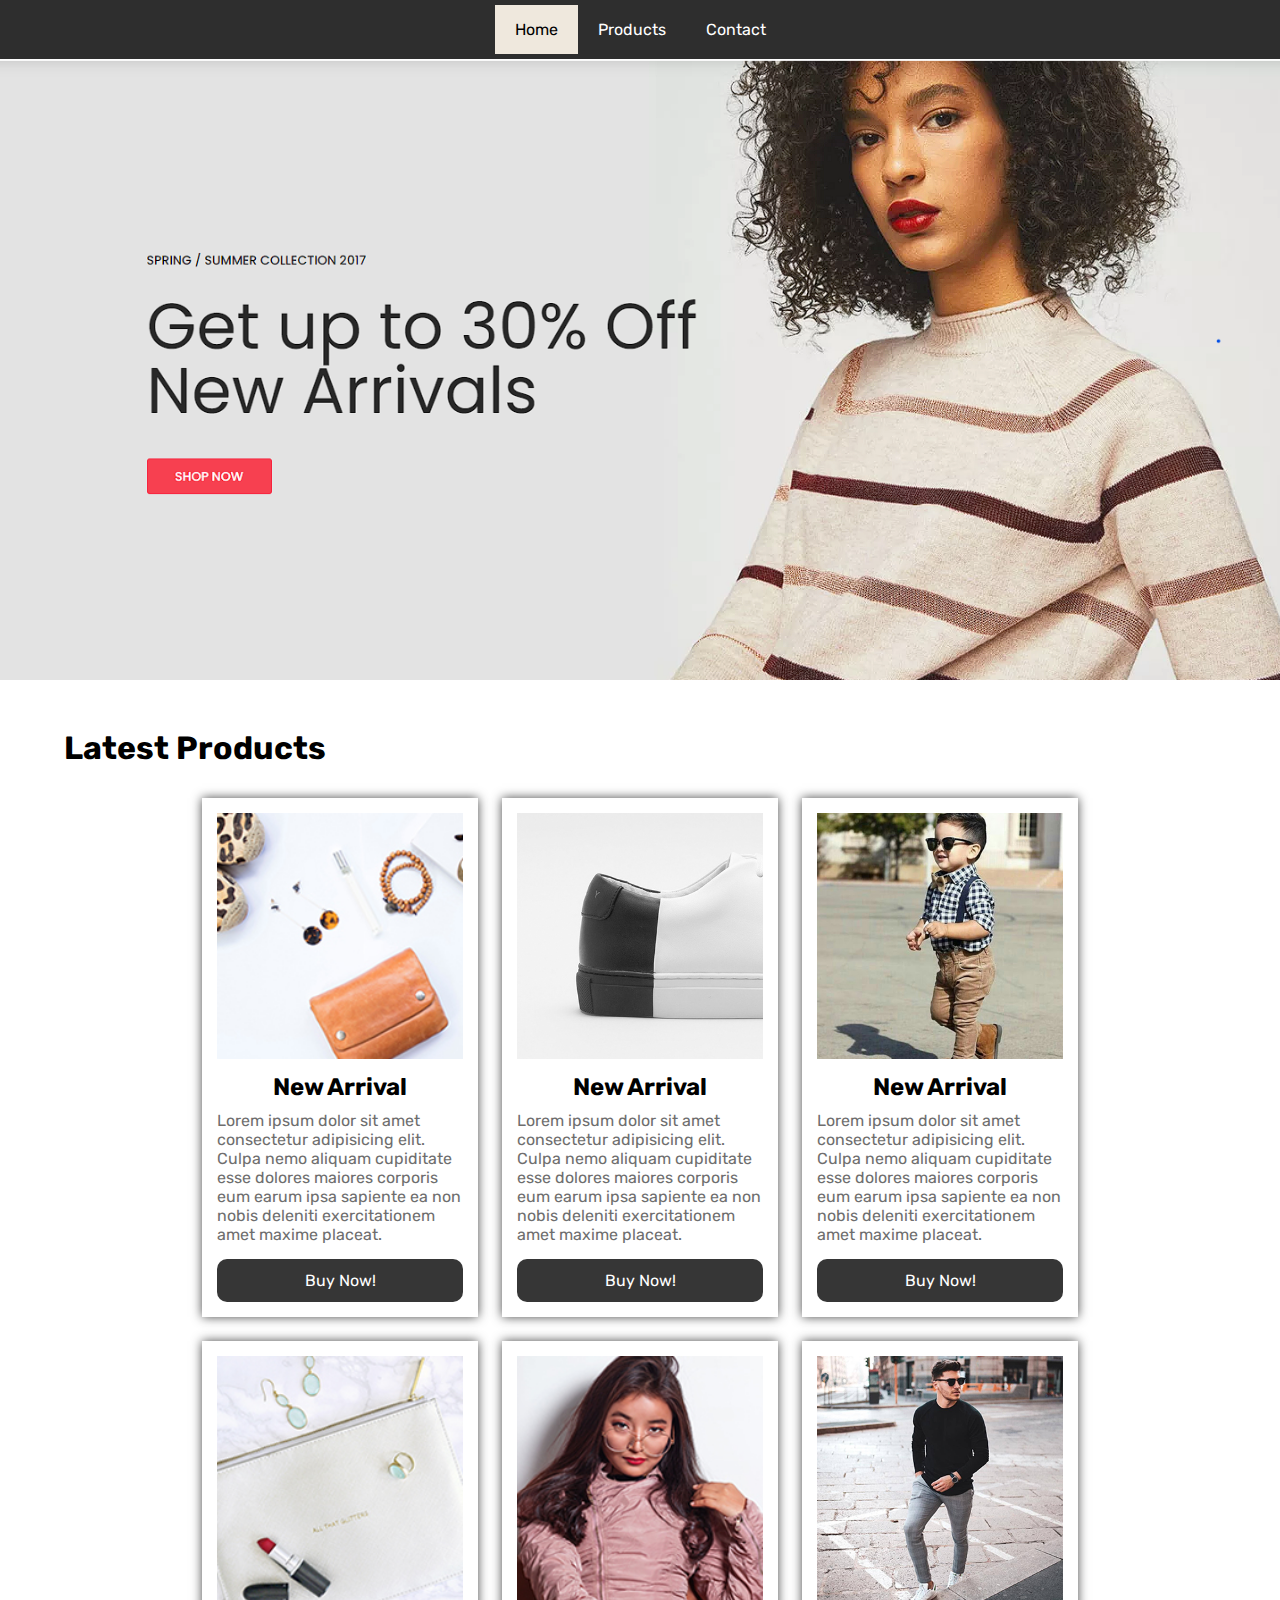
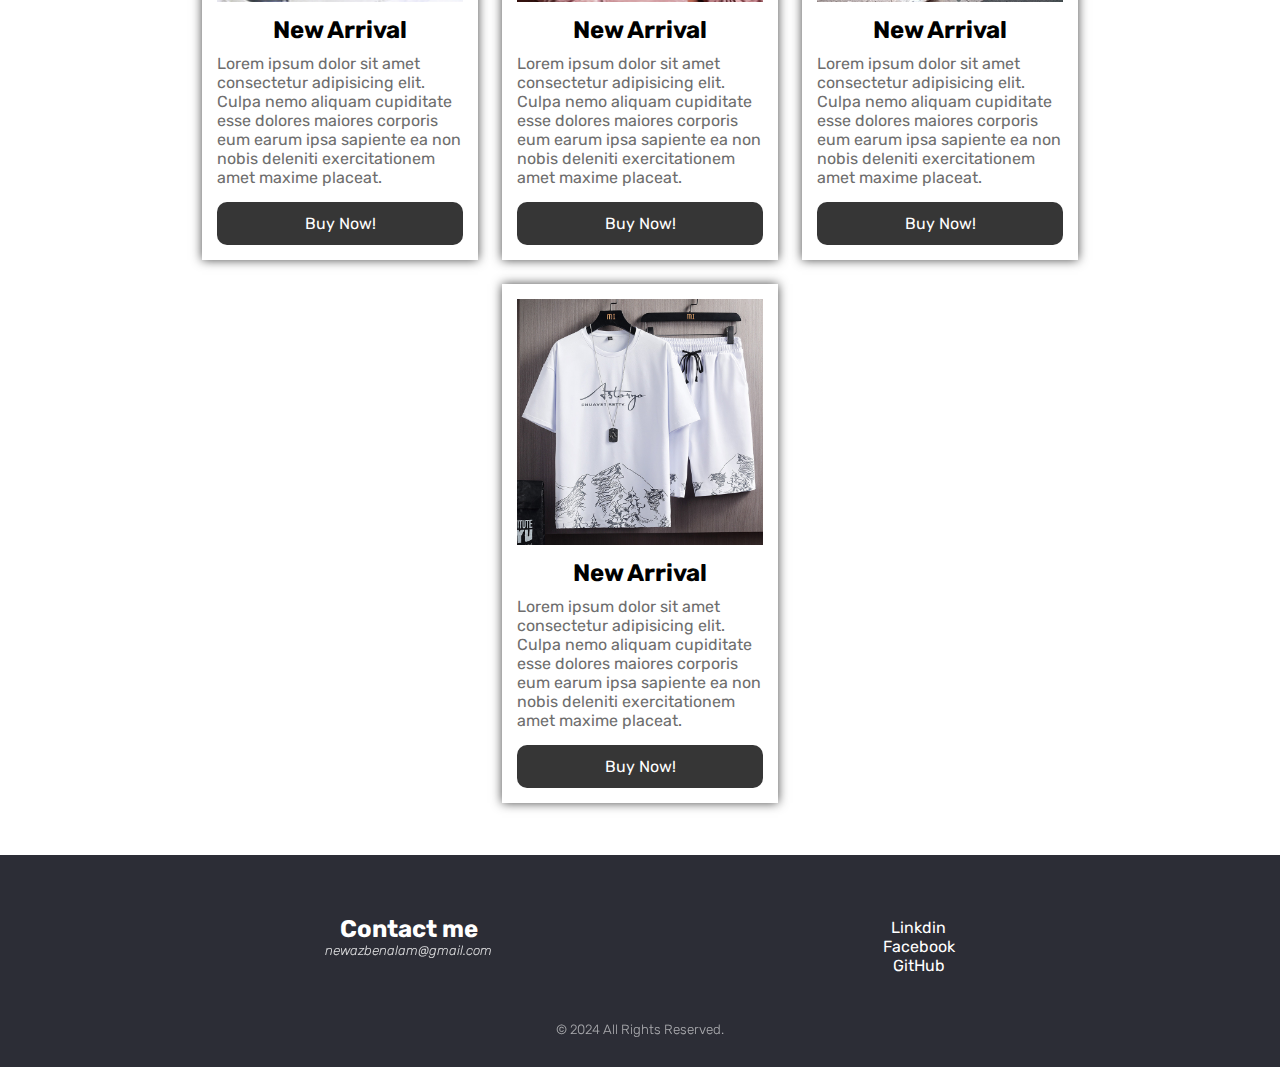
<file: index.html>
<!DOCTYPE html>
<html lang="en">

<head>
    <meta charset="UTF-8">
    <meta name="viewport" content="width=device-width, initial-scale=1.0">
    <title>Shop</title>
    <!-- Google Fonts -->
    <link rel="preconnect" href="https://fonts.googleapis.com">
    <link rel="preconnect" href="https://fonts.gstatic.com" crossorigin>
    <link href="https://fonts.googleapis.com/css2?family=Rubik&display=swap" rel="stylesheet">
    <!-- CSS LINK -->
    <link rel="stylesheet" href="style.css">
</head>

<body>
    <!-- Newaz Ben Alam | ID: 2020789 -->
    <!-- HOME -->
    <header>
        <div class="navbar">
            <ul>
                <li><a class="active" href="index.html">Home</a></li>
                <li><a href="products.html">Products</a></li>
                <li><a href="contact.html">Contact</a></li>
            </ul>
        </div>
    </header>

    <div class="cover-photo img-holder">
        <img class="img" src="images/cover-2.png" alt="image">
    </div>
    <div class="container">
        <br>
        <h1 class="">Latest Products</h1><br>
        <div class="flex-view">
            <div class="outer-box">
                <div class="box shadow">
                    <div class="img-holder marb-1">
                        <img class="product-img" src="images/instagram-02.jpg" alt="image">
                    </div>
                    <div>
                        <h2 class="product-title">New Arrival</h2>
                        <p class="marb-1 light-text">
                            Lorem ipsum dolor sit amet consectetur adipisicing elit. Culpa nemo aliquam cupiditate
                            esse dolores maiores corporis eum earum ipsa sapiente ea non nobis deleniti
                            exercitationem amet maxime placeat.
                        </p>
                        <button class="button">Buy Now!</button>
                    </div>
                </div>
            </div>
            <div class="outer-box">
                <div class="box shadow">
                    <div class="img-holder marb-1">
                        <img class="product-img" src="images/single-product-01.jpg" alt="image">
                    </div>
                    <div>
                        <h2 class="product-title">New Arrival</h2>
                        <p class="marb-1 light-text">
                            Lorem ipsum dolor sit amet consectetur adipisicing elit. Culpa nemo aliquam cupiditate
                            esse dolores maiores corporis eum earum ipsa sapiente ea non nobis deleniti
                            exercitationem amet maxime placeat.
                        </p>
                        <button class="button">Buy Now!</button>
                    </div>
                </div>
            </div>
            <div class="outer-box">
                <div class="box shadow">
                    <div class="img-holder marb-1">
                        <img class="product-img" src="images/kid-03.jpg" alt="image">
                    </div>
                    <div>
                        <h2 class="product-title">New Arrival</h2>
                        <p class="marb-1 light-text">
                            Lorem ipsum dolor sit amet consectetur adipisicing elit. Culpa nemo aliquam cupiditate
                            esse dolores maiores corporis eum earum ipsa sapiente ea non nobis deleniti
                            exercitationem amet maxime placeat.
                        </p>
                        <button class="button">Buy Now!</button>
                    </div>
                </div>
            </div>
            <div class="outer-box">
                <div class="box shadow">
                    <div class="img-holder marb-1">
                        <img class="product-img" src="images/instagram-04.jpg" alt="image">
                    </div>
                    <div>
                        <h2 class="product-title">New Arrival</h2>
                        <p class="marb-1 light-text">
                            Lorem ipsum dolor sit amet consectetur adipisicing elit. Culpa nemo aliquam cupiditate
                            esse dolores maiores corporis eum earum ipsa sapiente ea non nobis deleniti
                            exercitationem amet maxime placeat.
                        </p>
                        <button class="button">Buy Now!</button>
                    </div>
                </div>
            </div>
            <div class="outer-box">
                <div class="box shadow">
                    <div class="img-holder marb-1">
                        <img class="product-img" src="images/instagram-05.jpg" alt="image">
                    </div>
                    <div>
                        <h2 class="product-title">New Arrival</h2>
                        <p class="marb-1 light-text">
                            Lorem ipsum dolor sit amet consectetur adipisicing elit. Culpa nemo aliquam cupiditate
                            esse dolores maiores corporis eum earum ipsa sapiente ea non nobis deleniti
                            exercitationem amet maxime placeat.
                        </p>
                        <button class="button">Buy Now!</button>
                    </div>
                </div>
            </div>
            <div class="outer-box">
                <div class="box shadow">
                    <div class="img-holder marb-1">
                        <img class="product-img" src="images/men-03.jpg" alt="image">
                    </div>
                    <div>
                        <h2 class="product-title">New Arrival</h2>
                        <p class="marb-1 light-text">
                            Lorem ipsum dolor sit amet consectetur adipisicing elit. Culpa nemo aliquam cupiditate
                            esse dolores maiores corporis eum earum ipsa sapiente ea non nobis deleniti
                            exercitationem amet maxime placeat.
                        </p>
                        <button class="button">Buy Now!</button>
                    </div>
                </div>
            </div>
            <div class="outer-box">
                <div class="box shadow">
                    <div class="img-holder marb-1">
                        <img class="product-img" src="images/s1.jpg" alt="image">
                    </div>
                    <div>
                        <h2 class="product-title">New Arrival</h2>
                        <p class="marb-1 light-text">
                            Lorem ipsum dolor sit amet consectetur adipisicing elit. Culpa nemo aliquam cupiditate
                            esse dolores maiores corporis eum earum ipsa sapiente ea non nobis deleniti
                            exercitationem amet maxime placeat.
                        </p>
                        <button class="button">Buy Now!</button>
                    </div>
                </div>
            </div>



        </div>
    </div>

    <footer id="contact">
        <div>
            <div>
                <h2>Contact me</h2>
                <a style="color: var(--text-color-2); font-weight:lighter; font-size:smaller; filter: opacity(85%)"
                    href="mailto:newazbenalam@gmail.com"><em>newazbenalam@gmail.com</em></a>
            </div>
            <div style="cursor: pointer; color: var(--text-color-2);">
                <span>Linkdin</span>
                <span>Facebook</span>
                <a style="color: var(--text-color-2);" href="https://github.com/newazbenalam"> <span>GitHub</span></a>
            </div>
        </div>
        <div class="copyright">
            <p>© 2024 All Rights Reserved.</p>
        </div>
    </footer>

</body>

</html>
</file>
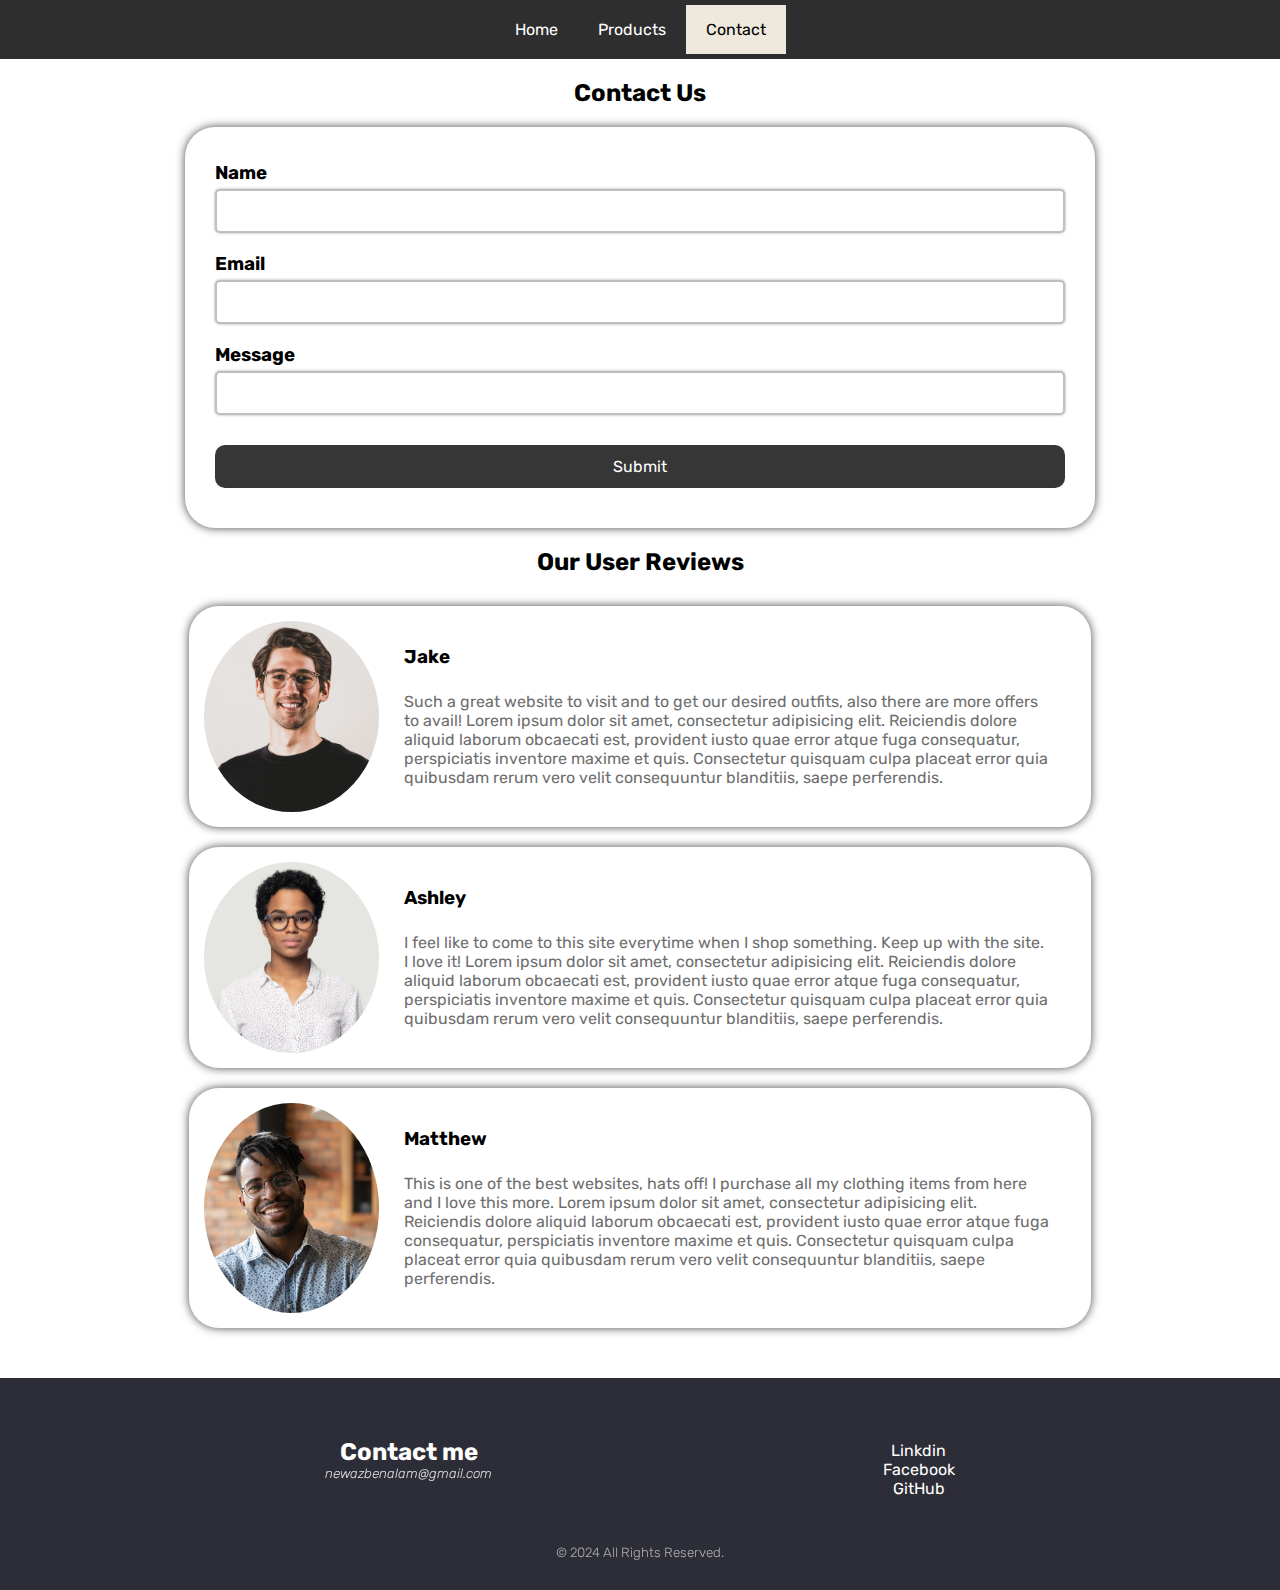
<file: contact.html>
<!DOCTYPE html>
<html lang="en">

<head>
    <meta charset="UTF-8">
    <meta name="viewport" content="width=device-width, initial-scale=1.0">
    <title>Contact Us</title>
    <!-- Google Fonts -->
    <link rel="preconnect" href="https://fonts.googleapis.com">
    <link rel="preconnect" href="https://fonts.gstatic.com" crossorigin>
    <link href="https://fonts.googleapis.com/css2?family=Rubik&display=swap" rel="stylesheet">
    <!-- CSS LINK -->
    <link rel="stylesheet" href="style.css">
    <!-- Font Awesome -->
    <link rel="stylesheet" href="https://cdnjs.cloudflare.com/ajax/libs/font-awesome/6.4.2/css/all.min.css"
        integrity="sha512-z3gLpd7yknf1YoNbCzqRKc4qyor8gaKU1qmn+CShxbuBusANI9QpRohGBreCFkKxLhei6S9CQXFEbbKuqLg0DA=="
        crossorigin="anonymous" referrerpolicy="no-referrer" />

</head>

<body>
    <!-- Newaz Ben Alam | ID: 2020789 -->

    <header>
        <div class="navbar">
            <ul>
                <li><a href="index.html">Home</a></li>
                <li><a href="products.html">Products</a></li>
                <li><a class="active" href="contact.html">Contact</a></li>
            </ul>
        </div>
    </header>
    <div class="container">

        <h2 class="center pady-2">Contact Us</h2>
        <div class="formbox shadow">
            <h3>Name</h3>
            <input id="name" class="input" type="text">
            <h3>Email</h3>
            <input id="email" class="input" type="text">
            <h3>Message</h3>
            <input id="message" class="input" type="text">

            <div class="pady-1">
                <button onclick="" class="button">Submit</button>
            </div>
        </div>

        <div class="card-container">
            <h2 class="center pady-1">Our User Reviews</h2>
            <div class="card-box shadow">
                <div class="width-20 img-holder profile">
                    <img class="img" src="images/user1.jpg" alt="user">
                </div>
                <div class="width-80 pad-2">
                    <h3>Jake</h3>
                    <div class="stars">
                        <i class="fa-sharp fa-solid fa-star fa-xs"></i>
                        <i class="fa-sharp fa-solid fa-star fa-xs"></i>
                        <i class="fa-sharp fa-solid fa-star fa-xs"></i>
                        <i class="fa-sharp fa-solid fa-star fa-xs"></i>
                        <i class="fa-sharp fa-solid fa-star fa-xs"></i>
                    </div>
                    <p class="light-text">
                        Such a great website to visit and to get our desired outfits, also there are more offers to
                        avail! Lorem ipsum dolor sit amet, consectetur adipisicing elit. Reiciendis dolore aliquid
                        laborum obcaecati est, provident iusto quae error atque fuga consequatur, perspiciatis inventore
                        maxime et quis. Consectetur quisquam culpa placeat error quia quibusdam rerum vero velit
                        consequuntur blanditiis, saepe perferendis.

                </div>
            </div>
            <div class="card-box shadow">
                <div class="width-20 img-holder profile">
                    <img class="img" src="images/user2.jpg" alt="user">
                </div>
                <div class="width-80 pad-2">
                    <h3>Ashley</h3>
                    <div class="stars">
                        <i class="fa-sharp fa-solid fa-star fa-xs"></i>
                        <i class="fa-sharp fa-solid fa-star fa-xs"></i>
                        <i class="fa-sharp fa-solid fa-star fa-xs"></i>
                        <i class="fa-sharp fa-solid fa-star fa-xs"></i>
                    </div>
                    <p class="light-text">
                        I feel like to come to this site everytime when I shop something. Keep up with the site. I love
                        it! Lorem ipsum dolor sit amet, consectetur adipisicing elit. Reiciendis dolore aliquid laborum
                        obcaecati est, provident iusto quae error atque fuga consequatur, perspiciatis inventore maxime
                        et quis. Consectetur quisquam culpa placeat error quia quibusdam rerum vero velit consequuntur
                        blanditiis, saepe perferendis.
                    </p>
                </div>
            </div>
            <div class="card-box shadow">
                <div class="width-20 img-holder profile">
                    <img class="img" src="images/user3.jpg" alt="user">
                </div>
                <div class="width-80 pad-2">
                    <h3>Matthew</h3>
                    <div class="stars">
                        <i class="fa-sharp fa-solid fa-star fa-xs"></i>
                        <i class="fa-sharp fa-solid fa-star fa-xs"></i>
                        <i class="fa-sharp fa-solid fa-star fa-xs"></i>
                        <i class="fa-sharp fa-solid fa-star fa-xs"></i>
                        <i class="fa-sharp fa-solid fa-star fa-xs"></i>
                    </div>
                    <p class="light-text">
                        This is one of the best websites, hats off! I purchase all my clothing items from here and I
                        love this more. Lorem ipsum dolor sit amet, consectetur adipisicing elit. Reiciendis dolore
                        aliquid laborum obcaecati est, provident iusto quae error atque fuga consequatur, perspiciatis
                        inventore maxime et quis. Consectetur quisquam culpa placeat error quia quibusdam rerum vero
                        velit consequuntur blanditiis, saepe perferendis.
                    </p>
                </div>
            </div>
        </div>

    </div>

    <footer id="contact">
        <div>
            <div>
                <h2>Contact me</h2>
                <a style="color: var(--text-color-2); font-weight:lighter; font-size:smaller; filter: opacity(85%)"
                    href="mailto:newazbenalam@gmail.com"><em>newazbenalam@gmail.com</em></a>
            </div>
            <div style="cursor: pointer; color: var(--text-color-2);">
                <span>Linkdin</span>
                <span>Facebook</span>
                <a style="color: var(--text-color-2);" href="https://github.com/newazbenalam"> <span>GitHub</span></a>
            </div>
        </div>
        <div class="copyright">
            <p>© 2024 All Rights Reserved.</p>
        </div>
    </footer>

</body>

</html>
</file>
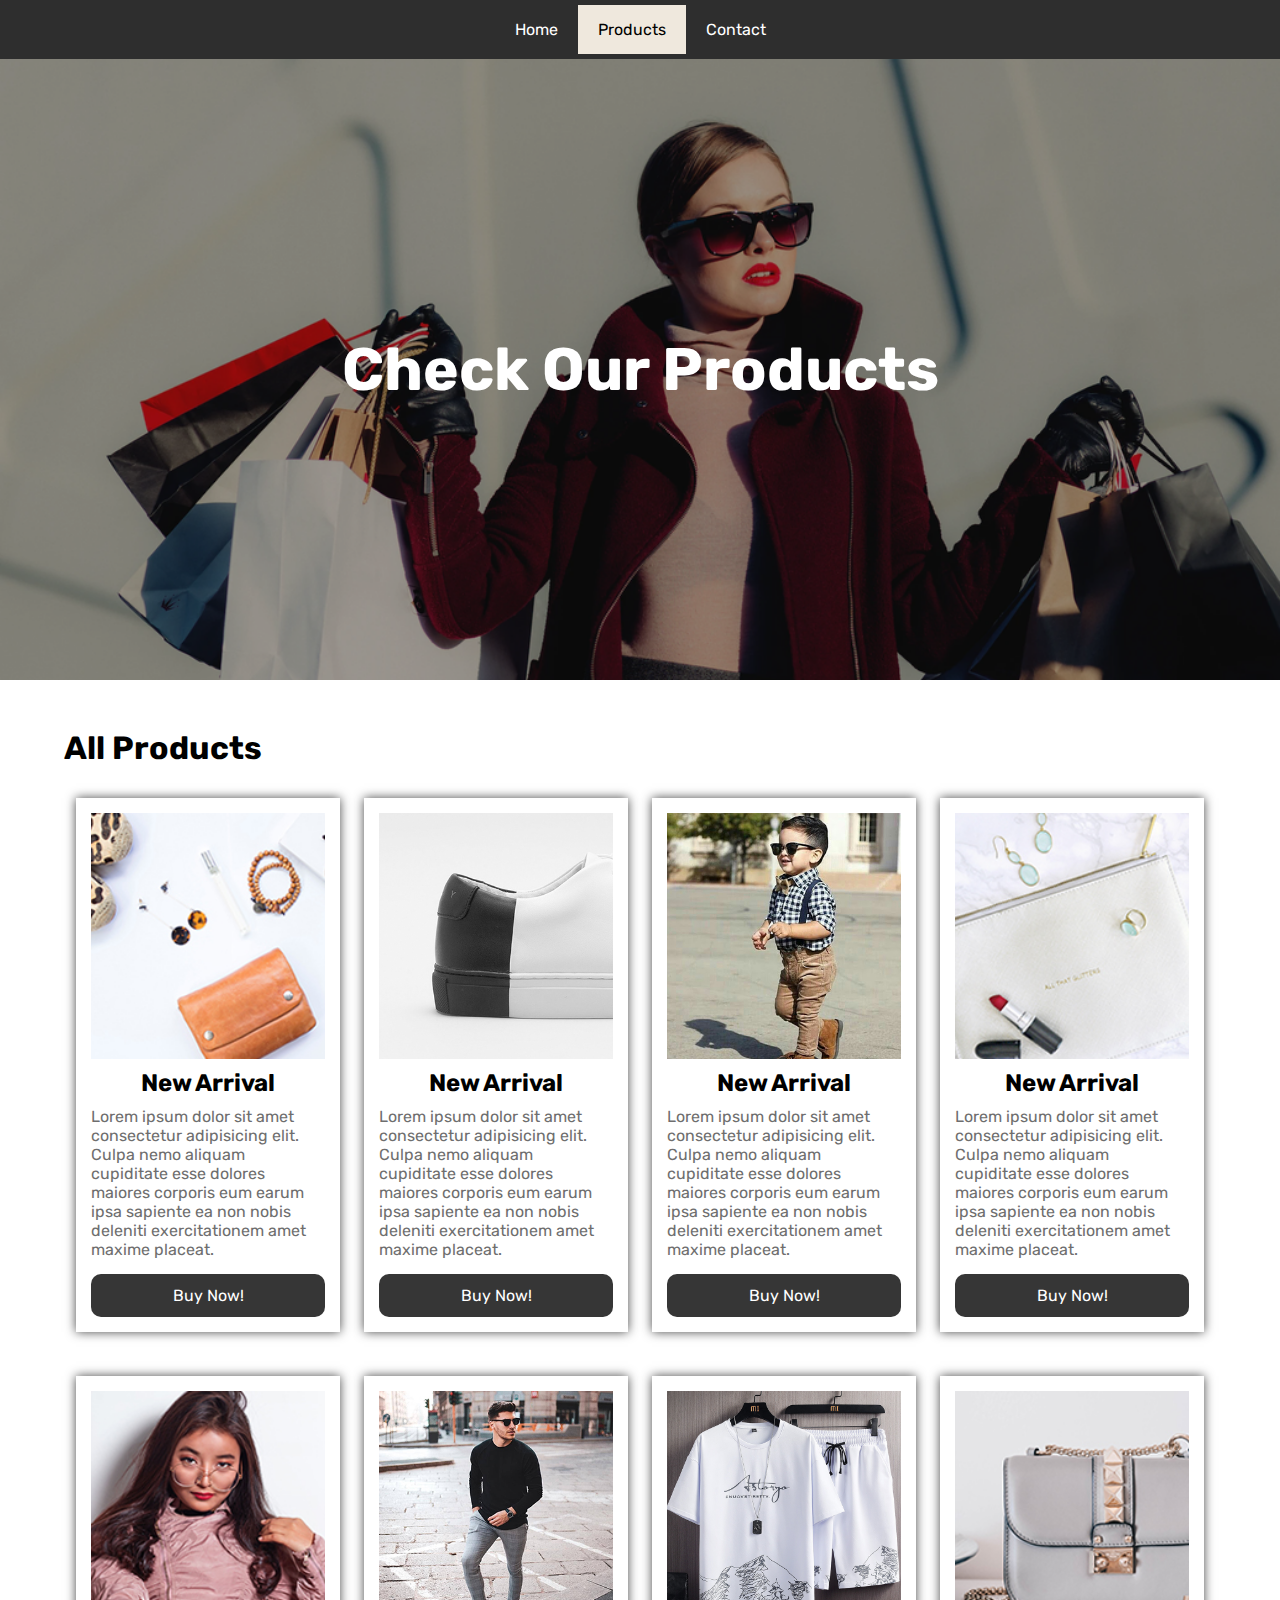
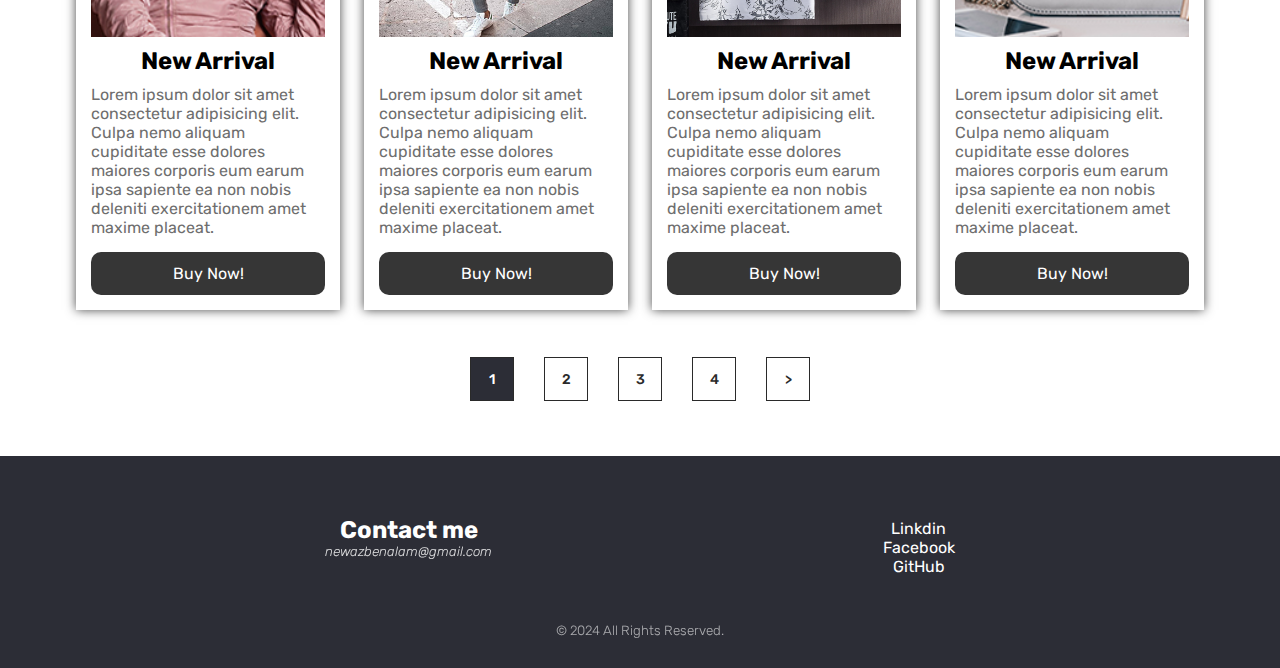
<file: products.html>
<!DOCTYPE html>
<html lang="en">

<head>
  <meta charset="UTF-8">
  <meta name="viewport" content="width=device-width, initial-scale=1.0">
  <title>Shop</title>
  <!-- Google Fonts -->
  <link rel="preconnect" href="https://fonts.googleapis.com">
  <link rel="preconnect" href="https://fonts.gstatic.com" crossorigin>
  <link href="https://fonts.googleapis.com/css2?family=Rubik&display=swap" rel="stylesheet">
  <!-- CSS LINK -->
  <link rel="stylesheet" href="style.css">
</head>

<body>
  <!-- Newaz Ben Alam | ID: 2020789 -->
  <!-- HOME -->
  <header>
    <div class="navbar">
      <ul>
        <li><a href="index.html">Home</a></li>
        <li><a class="active" href="products.html">Products</a></li>
        <li><a href="contact.html">Contact</a></li>
      </ul>
    </div>
  </header>

  <div class="cover-photo page-heading">
    <h2>Check Our Products</h2>
  </div>
  <div class="container">
    <br>
    <h1 class="">All Products</h1><br>
    <div class="grid-view">
      <div class="outer-box">
        <div class="box shadow">
          <div class="img-holder marb-1">
            <img class="product-img" src="images/instagram-02.jpg" alt="image">
          </div>
          <div>
            <h2 class="product-title">New Arrival</h2>
            <p class="marb-1 light-text">
              Lorem ipsum dolor sit amet consectetur adipisicing elit. Culpa nemo aliquam cupiditate
              esse dolores maiores corporis eum earum ipsa sapiente ea non nobis deleniti
              exercitationem amet maxime placeat.
            </p>
            <button class="button">Buy Now!</button>
          </div>
        </div>
      </div>
      <div class="outer-box">
        <div class="box shadow">
          <div class="img-holder marb-1">
            <img class="product-img" src="images/single-product-01.jpg" alt="image">
          </div>
          <div>
            <h2 class="product-title">New Arrival</h2>
            <p class="marb-1 light-text">
              Lorem ipsum dolor sit amet consectetur adipisicing elit. Culpa nemo aliquam cupiditate
              esse dolores maiores corporis eum earum ipsa sapiente ea non nobis deleniti
              exercitationem amet maxime placeat.
            </p>
            <button class="button">Buy Now!</button>
          </div>
        </div>
      </div>
      <div class="outer-box">
        <div class="box shadow">
          <div class="img-holder marb-1">
            <img class="product-img" src="images/kid-03.jpg" alt="image">
          </div>
          <div>
            <h2 class="product-title">New Arrival</h2>
            <p class="marb-1 light-text">
              Lorem ipsum dolor sit amet consectetur adipisicing elit. Culpa nemo aliquam cupiditate
              esse dolores maiores corporis eum earum ipsa sapiente ea non nobis deleniti
              exercitationem amet maxime placeat.
            </p>
            <button class="button">Buy Now!</button>
          </div>
        </div>
      </div>
      <div class="outer-box">
        <div class="box shadow">
          <div class="img-holder marb-1">
            <img class="product-img" src="images/instagram-04.jpg" alt="image">
          </div>
          <div>
            <h2 class="product-title">New Arrival</h2>
            <p class="marb-1 light-text">
              Lorem ipsum dolor sit amet consectetur adipisicing elit. Culpa nemo aliquam cupiditate
              esse dolores maiores corporis eum earum ipsa sapiente ea non nobis deleniti
              exercitationem amet maxime placeat.
            </p>
            <button class="button">Buy Now!</button>
          </div>
        </div>
      </div>
      <div class="outer-box">
        <div class="box shadow">
          <div class="img-holder marb-1">
            <img class="product-img" src="images/instagram-05.jpg" alt="image">
          </div>
          <div>
            <h2 class="product-title">New Arrival</h2>
            <p class="marb-1 light-text">
              Lorem ipsum dolor sit amet consectetur adipisicing elit. Culpa nemo aliquam cupiditate
              esse dolores maiores corporis eum earum ipsa sapiente ea non nobis deleniti
              exercitationem amet maxime placeat.
            </p>
            <button class="button">Buy Now!</button>
          </div>
        </div>
      </div>
      <div class="outer-box">
        <div class="box shadow">
          <div class="img-holder marb-1">
            <img class="product-img" src="images/men-03.jpg" alt="image">
          </div>
          <div>
            <h2 class="product-title">New Arrival</h2>
            <p class="marb-1 light-text">
              Lorem ipsum dolor sit amet consectetur adipisicing elit. Culpa nemo aliquam cupiditate
              esse dolores maiores corporis eum earum ipsa sapiente ea non nobis deleniti
              exercitationem amet maxime placeat.
            </p>
            <button class="button">Buy Now!</button>
          </div>
        </div>
      </div>
      <div class="outer-box">
        <div class="box shadow">
          <div class="img-holder marb-1">
            <img class="product-img" src="images/s1.jpg" alt="image">
          </div>
          <div>
            <h2 class="product-title">New Arrival</h2>
            <p class="marb-1 light-text">
              Lorem ipsum dolor sit amet consectetur adipisicing elit. Culpa nemo aliquam cupiditate
              esse dolores maiores corporis eum earum ipsa sapiente ea non nobis deleniti
              exercitationem amet maxime placeat.
            </p>
            <button class="button">Buy Now!</button>
          </div>
        </div>
      </div>
      <div class="outer-box">
        <div class="box shadow">
          <div class="img-holder marb-1">
            <img class="product-img" src="images/instagram-06.jpg" alt="image">
          </div>
          <div>
            <h2 class="product-title">New Arrival</h2>
            <p class="marb-1 light-text">
              Lorem ipsum dolor sit amet consectetur adipisicing elit. Culpa nemo aliquam cupiditate
              esse dolores maiores corporis eum earum ipsa sapiente ea non nobis deleniti
              exercitationem amet maxime placeat.
            </p>
            <button class="button">Buy Now!</button>
          </div>
        </div>
      </div>






    </div>
  </div>
  <div class="pagination">
    <ul>
      <li class="active">
        <a href="#">1</a>
      </li>
      <li>
        <a href="#">2</a>
      </li>
      <li>
        <a href="#">3</a>
      </li>
      <li>
        <a href="#">4</a>
      </li>
      <li>
        <a href="#">&gt;</a>
      </li>
    </ul>
  </div>

  <footer id="contact">
    <div>
      <div>
        <h2>Contact me</h2>
        <a style="color: var(--text-color-2); font-weight:lighter; font-size:smaller; filter: opacity(85%)"
          href="mailto:newazbenalam@gmail.com"><em>newazbenalam@gmail.com</em></a>
      </div>
      <div style="cursor: pointer; color: var(--text-color-2);">
        <span>Linkdin</span>
        <span>Facebook</span>
        <a style="color: var(--text-color-2);" href="https://github.com/newazbenalam"> <span>GitHub</span></a>
      </div>
    </div>
    <div class="copyright">
      <p>© 2024 All Rights Reserved.</p>
    </div>
  </footer>
</body>

</html>
</file>
<file: style.css>
* {
    margin: 0;
    padding: 0;
    box-sizing: border-box;
    font-family: 'Rubik', sans-serif;
}

.navbar {
    width: 100%;
    background-color: rgb(46, 46, 46);
    display: flex;
    justify-content: center;
    padding: 5px 0;
}

.navbar ul {
    list-style-type: none;
    margin: 0;
    padding: 0;
    overflow: hidden;
}

.navbar li {
    float: left;
}

.navbar li a {
    display: block;
    color: white;
    text-align: center;
    padding: 15px 20px;
    text-decoration: none;
}

.navbar li a:hover:not(.active) {
    background-color: #175086;
    color: white;
}

.navbar .active {
    background-color: rgb(239, 232, 221);
    color: black;
}


footer {
    margin-top: 40px;
    display: flex;
    text-align: center;
    flex-direction: column;
    background-color: #2c2d36;
    color: white;
    padding: 60px 50px 30px 50px;
}

footer div:nth-child(1) {
    display: flex;
    justify-content: space-around;
    align-items: center;
    padding-bottom: 20px;
}

footer div:nth-child(1) div {
    display: flex;
    flex-direction: column;
    justify-items: center;
}

footer div {
    margin: 0px 5rem;
}


a {
    text-decoration: none;
}

.copyright {
    font-family: 'Times New Roman', Times, serif;
    font-size: smaller;
    font-weight: lighter;
    margin-top: 1.5rem;
    filter: opacity(60%);
}

.img {
    height: 100%;
    width: 100%;
    object-fit: cover;
    object-position: center;
}

.product-img {
    height: 246px;
    width: 246px;
    object-fit: cover;
    object-position: center;
}

.product-title {
    margin-bottom: 10px;
    text-align: center;
}


.box:hover {
    transition-duration: 200ms;
    background-color: rgb(239, 232, 221);
}


.pagination {
    margin: auto;
}

.pagination ul{
    display: flex;
    justify-content: center;
    align-items: center;
    flex-direction: row;
}

.pagination ul li {
    list-style-type: none;
    margin: 15px;
}
.pagination .active a{
    background-color: #2c2d36;
    color: white;
}


.pagination ul li a {
    width: 44px;
    height: 44px;
    border: 1px solid #2a2a2a;
    display: inline-block;
    text-align: center;
    line-height: 44px;
    font-size: 14px;
    font-weight: 500;
    color: #2a2a2a;
}

.width-50 {
    width: 50%;
}

.width-80 {
    width: 80%;
}

.light-text {
    color: rgb(110, 110, 110);
}

.pad-1 {
    padding: 15px;
}

.pad-2 {
    padding: 25px;
}

.pady-1 {
    padding: 10px 0;
}

.pady-2 {
    padding: 20px 0;
}

.marb-1 {
    margin-bottom: 10px;
}

.shadow {
    box-shadow: 0 0 10px rgb(73, 73, 73);
}

/* HOME CSS */

.cover-photo {
    height: 69vh;
    margin-bottom: 30px;
    object-fit: cover;
}

.page-heading {
    background-image: url(/images/fashion2.png);
    background-position: center center;
    background-size: cover;
    background-repeat: no-repeat;
    color: white;
    display: flex;
    flex-direction: row;
    align-items: center;
    justify-content: center;
    font-size: 40px;
}

.container {
    width: 90%;
    margin: auto;
}

.section {
    margin: 10px auto;
}

.img-holder {
    overflow: hidden;
}


.grid-view {
    display: grid;
    grid-template-columns: 1fr 1fr 1fr 1fr;
    gap: 0px;
    column-gap: 0px;
    justify-items: center;
}

.grid-view .box {
    margin-bottom: 20px;
}

.grid-view .outer-box {
    width: auto;
}

.grid-view .product-img {
    display: block;
    height: 246px;
    width: 100%;
    object-fit: cover;
    object-position: center;
}

.grid-view-1 {
    display: grid;
    grid-template-columns: 1fr 1fr;
    gap: 15px;
    margin-bottom: 20px;
}

.grid-view-2 {
    display: grid;
    grid-template-columns: 1fr 1fr 2fr;
    gap: 15px;
    margin-bottom: 20px;
}

.grid-view-3 {
    display: grid;
    grid-template-columns: 1fr 2fr 1fr;
    gap: 15px;
    margin-bottom: 20px;
}

.height-1 {
    height: 50vh;
}


.flex-view {
    display: flex;
    flex-wrap: wrap;
    flex-direction: row;
    justify-content: center;
}

.outer-box {
    width: 300px;
    padding: 12px;
}

.box {
    padding: 15px;
}

.paras {
    display: flex;
    flex-direction: column;
    justify-content: center;
}

.button {
    width: 100%;
    margin-top: 5px;
    padding: 12px 20px;
    font-size: 16px;
    background-color: #363636;
    color: white;
    border: none;
    cursor: pointer;
    border-radius: 10px;
}

.button:hover {
    transition-duration: 200ms;
    background-color: #175086;
    color: white;
}

.center {
    text-align: center;
}

.card-container {
    width: 80%;
    margin: auto;
    display: flex;
    flex-direction: column;
    gap: 20px;
    padding: 10px;
    margin-bottom: 40px;
}

.card-box {
    display: flex;
    padding: 15px;
    border-radius: 30px;
    min-height: 10rem;
}

.profile {
    border-radius: 100%;
}

.width-20 {
    width: 20%;
}

.width-80 {
    width: 80%;
}

/* Inputs */
.formbox {
    width: 79%;
    padding: 30px;
    display: flex;
    flex-direction: column;
    margin-bottom: 20px;
    margin: auto;
    border-radius: 30px;
}

.formbox h3 {
    margin: 5px 0;
}

.input {
    width: 100%;
    border: 2px solid rgb(190, 190, 190);
    box-shadow: 0 0 3px rgb(170, 170, 170);
    border-radius: 5px;
    padding: 8px 15px;
    margin-bottom: 15px;
    font-size: 20px;
}

.output {
    margin: 20px auto;
    padding: 30px;
    border: 5px solid green;
    color: green;
}

.h-gold {
    color: rgb(224, 173, 6);
}

.h-crimson {
    color: rgb(182, 37, 104);
}

.h-purple {
    color: rgb(112, 74, 247);
}

.h-seagreen {
    color: rgb(8, 184, 169);
}

.red-mark {
    color: red;
    border: 5px solid red;
    ;
}

.stars {
    display: flex;
    gap: 3px;
    padding: 12px 0;
    color: rgb(233, 179, 3);
}
</file>
